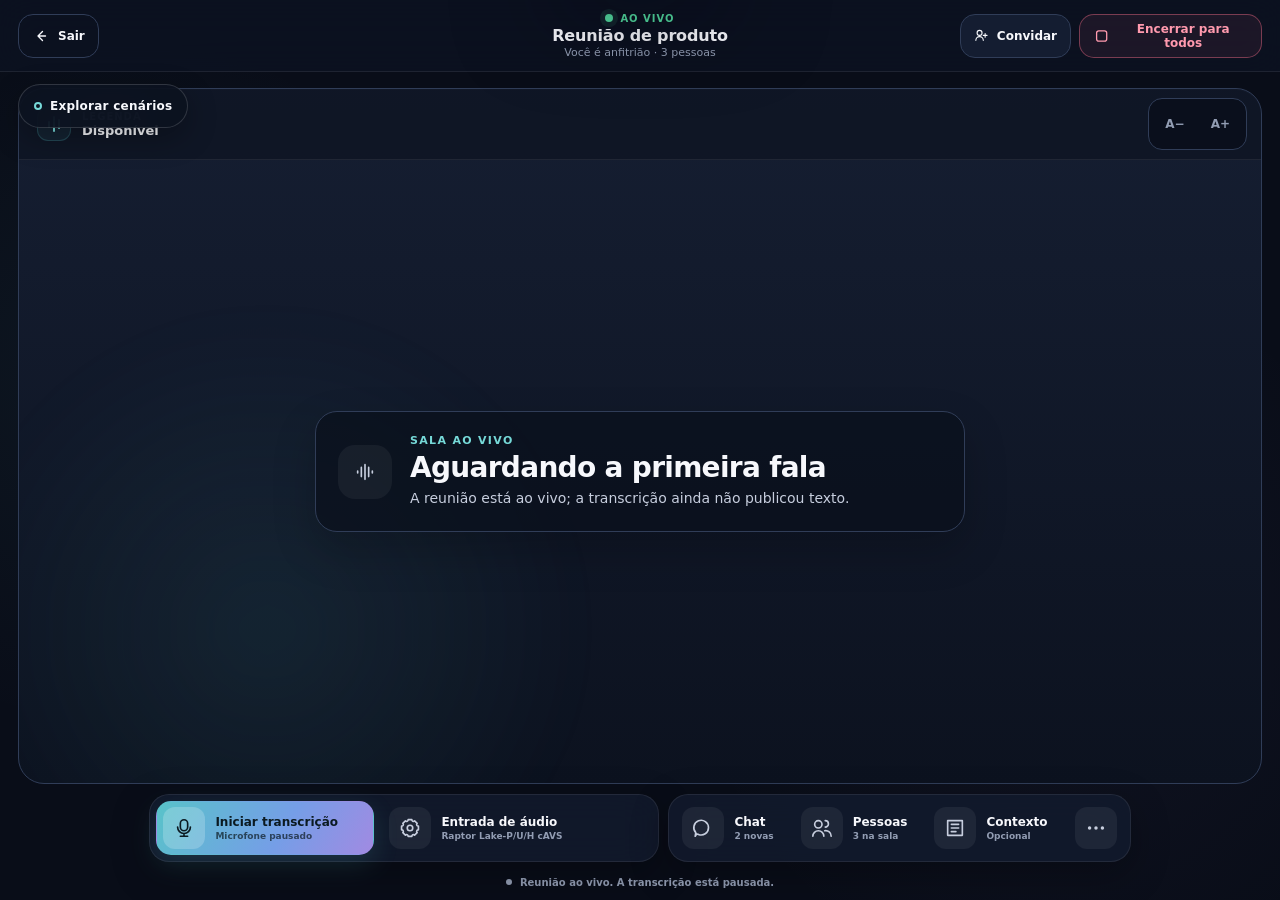
<file: prototipos/sala-ao-vivo/index.html>
<!doctype html>
<html lang="pt-BR">
  <head>
    <meta charset="UTF-8" />
    <meta name="viewport" content="width=device-width, initial-scale=1, viewport-fit=cover" />
    <meta name="color-scheme" content="dark" />
    <meta
      name="description"
      content="Protótipo acessível e navegável da experiência de salas ao vivo do Semantia."
    />
    <title>Semantia · Protótipo da sala ao vivo</title>
    <link rel="icon" href="data:image/svg+xml,%3Csvg xmlns='http://www.w3.org/2000/svg' viewBox='0 0 32 32'%3E%3Crect width='32' height='32' rx='9' fill='%2358c3c9'/%3E%3Cpath d='M9 17h2v6H9zm4-7h2v13h-2zm4 3h2v10h-2zm4-5h2v15h-2z' fill='%230b1c29'/%3E%3C/svg%3E" />
    <link rel="stylesheet" href="./styles.css" />
  </head>
  <body
    data-variant="stage"
    data-role="host"
    data-state="live-empty"
    data-caption-size="standard"
    data-transcribing="false"
  >
    <svg class="symbol-library" aria-hidden="true">
      <symbol id="icon-arrow-left" viewBox="0 0 24 24">
        <path d="m14 6-6 6 6 6M8 12h10" />
      </symbol>
      <symbol id="icon-wave" viewBox="0 0 24 24">
        <path d="M4 13v-2m4 6V7m4 13V4m4 13V7m4 6v-2" />
      </symbol>
      <symbol id="icon-user-plus" viewBox="0 0 24 24">
        <path d="M15 19a6 6 0 0 0-12 0m6-8a4 4 0 1 0 0-8 4 4 0 0 0 0 8m9-3v6m3-3h-6" />
      </symbol>
      <symbol id="icon-mic" viewBox="0 0 24 24">
        <rect x="8" y="3" width="8" height="12" rx="4" />
        <path d="M5 11a7 7 0 0 0 14 0m-7 7v3m-4 0h8" />
      </symbol>
      <symbol id="icon-settings" viewBox="0 0 24 24">
        <circle cx="12" cy="12" r="3" />
        <path d="M19.4 15a1.7 1.7 0 0 0 .3 1.9l.1.1-2.8 2.8-.1-.1a1.7 1.7 0 0 0-1.9-.3 1.7 1.7 0 0 0-1 1.6v.2h-4V21a1.7 1.7 0 0 0-1-1.6 1.7 1.7 0 0 0-1.9.3l-.1.1L4.2 17l.1-.1a1.7 1.7 0 0 0 .3-1.9A1.7 1.7 0 0 0 3 14H2.8v-4H3a1.7 1.7 0 0 0 1.6-1 1.7 1.7 0 0 0-.3-1.9L4.2 7 7 4.2l.1.1a1.7 1.7 0 0 0 1.9.3A1.7 1.7 0 0 0 10 3v-.2h4V3a1.7 1.7 0 0 0 1 1.6 1.7 1.7 0 0 0 1.9-.3l.1-.1L19.8 7l-.1.1a1.7 1.7 0 0 0-.3 1.9 1.7 1.7 0 0 0 1.6 1h.2v4H21a1.7 1.7 0 0 0-1.6 1Z" />
      </symbol>
      <symbol id="icon-message" viewBox="0 0 24 24">
        <path d="M5 18.5 3.5 21l.6-4A8 8 0 1 1 7 19Z" />
      </symbol>
      <symbol id="icon-people" viewBox="0 0 24 24">
        <path d="M8 12a4 4 0 1 0 0-8 4 4 0 0 0 0 8Zm7.5-1a3.5 3.5 0 1 0 0-7M2 21a6 6 0 0 1 12 0m1-6a6 6 0 0 1 7 6" />
      </symbol>
      <symbol id="icon-context" viewBox="0 0 24 24">
        <path d="M4 4h16v16H4zM8 8h8M8 12h8M8 16h5" />
      </symbol>
      <symbol id="icon-hand" viewBox="0 0 24 24">
        <path d="M7 11V5a2 2 0 0 1 4 0v5-7a2 2 0 0 1 4 0v7-5a2 2 0 0 1 4 0v8c0 5-3 8-8 8h-1c-2 0-3.5-.8-4.7-2.4L2.7 15A2 2 0 0 1 6 12.7L7 14" />
      </symbol>
      <symbol id="icon-more" viewBox="0 0 24 24">
        <circle cx="5" cy="12" r="1" /><circle cx="12" cy="12" r="1" /><circle cx="19" cy="12" r="1" />
      </symbol>
      <symbol id="icon-close" viewBox="0 0 24 24">
        <path d="m6 6 12 12M18 6 6 18" />
      </symbol>
      <symbol id="icon-check" viewBox="0 0 24 24">
        <path d="m5 12 4 4L19 6" />
      </symbol>
      <symbol id="icon-alert" viewBox="0 0 24 24">
        <path d="M12 3 2.8 20h18.4L12 3Zm0 6v5m0 3h.01" />
      </symbol>
      <symbol id="icon-copy" viewBox="0 0 24 24">
        <rect x="8" y="8" width="12" height="12" rx="2" /><path d="M16 8V6a2 2 0 0 0-2-2H6a2 2 0 0 0-2 2v8a2 2 0 0 0 2 2h2" />
      </symbol>
      <symbol id="icon-exit" viewBox="0 0 24 24">
        <path d="M10 5H5v14h5m4-4 4-3-4-3m4 3H9" />
      </symbol>
      <symbol id="icon-stop" viewBox="0 0 24 24">
        <rect x="5" y="5" width="14" height="14" rx="3" />
      </symbol>
    </svg>

    <a class="skip-link" href="#captions">Ir para a legenda</a>

    <details class="prototype-console" id="prototype-console">
      <summary>Explorar cenários</summary>
      <form class="prototype-console__form" aria-label="Configurar protótipo">
        <label>
          Variante
          <select id="prototype-variant" name="variant">
            <option value="stage">A · Palco central</option>
            <option value="focus">B · Foco leitura</option>
          </select>
        </label>
        <label>
          Papel
          <select id="prototype-role" name="role">
            <option value="host">Anfitrião</option>
            <option value="participant">Participante</option>
          </select>
        </label>
        <label>
          Estado
          <select id="prototype-state" name="state"></select>
        </label>
        <p>Artefato navegável. Nenhum controle acessa microfone, rede ou dados reais.</p>
      </form>
    </details>

    <section class="entrance-shell" id="entrance-shell" aria-labelledby="entrance-title" hidden>
      <div class="entrance-brand" aria-label="Semantia">
        <span class="brand-mark" aria-hidden="true"><i></i><i></i><i></i></span>
        <span>Semantia</span>
      </div>
      <article class="entrance-card">
        <div class="entrance-card__icon" id="entrance-icon" aria-hidden="true">
          <svg><use href="#icon-wave"></use></svg>
        </div>
        <p class="eyebrow" id="entrance-kicker">Convite para sala ao vivo</p>
        <h1 id="entrance-title">Validando convite…</h1>
        <p id="entrance-message">Estamos conferindo o acesso antes de pedir seu nome.</p>
        <div class="invite-progress" id="invite-progress" role="status">
          <span class="progress-orbit" aria-hidden="true"></span>
          Verificando acesso
        </div>
        <form class="join-form" id="join-form" hidden>
          <div class="meeting-preview">
            <span class="live-dot" aria-hidden="true"></span>
            <span><strong>Reunião de produto</strong><small>Ao vivo agora · 3 pessoas</small></span>
          </div>
          <label for="guest-name">Como devemos chamar você?</label>
          <input id="guest-name" name="guest-name" autocomplete="name" placeholder="Seu nome" />
          <button class="button button--primary button--wide" type="submit">Entrar na reunião</button>
          <p class="privacy-note">Você entra sem criar conta. O microfone não é solicitado.</p>
        </form>
        <button class="button button--secondary" id="entrance-primary-action" type="button" hidden></button>
      </article>
    </section>

    <main class="meeting-shell" id="meeting-shell" aria-labelledby="meeting-title">
      <header class="meeting-header">
        <button class="header-action header-action--leave" id="leave-button" type="button" aria-label="Sair da reunião">
          <svg aria-hidden="true"><use href="#icon-arrow-left"></use></svg>
          <span>Sair</span>
        </button>

        <div class="meeting-identity">
          <div class="meeting-presence" id="meeting-presence">
            <span class="presence-dot" aria-hidden="true"></span>
            <span id="meeting-presence-label">Ao vivo</span>
          </div>
          <h1 id="meeting-title">Reunião de produto</h1>
          <p id="meeting-subtitle">Sala instantânea · 3 pessoas</p>
        </div>

        <div class="meeting-header__actions">
          <button class="header-action header-action--invite host-only" id="invite-button" type="button" data-mutation-control>
            <svg aria-hidden="true"><use href="#icon-user-plus"></use></svg>
            <span>Convidar</span>
          </button>
          <button
            class="header-action header-action--danger host-only"
            id="end-meeting-button"
            type="button"
            data-mutation-control
          >
            <svg aria-hidden="true"><use href="#icon-stop"></use></svg>
            <span>Encerrar para todos</span>
          </button>
        </div>
      </header>

      <div class="meeting-workspace" id="meeting-workspace">
        <section id="captions" class="caption-stage" role="region" aria-label="Legenda ao vivo" tabindex="-1">
          <div class="caption-stage__aurora" aria-hidden="true"></div>
          <header class="caption-toolbar">
            <div class="caption-status" id="caption-status">
              <span class="caption-status__glyph" aria-hidden="true"><i></i><i></i><i></i></span>
              <span>
                <small>Legenda</small>
                <strong id="caption-status-label">Disponível</strong>
              </span>
            </div>

            <div class="caption-preferences" aria-label="Preferências de legenda">
              <div class="mode-switch" id="mode-switch" role="group" aria-label="Modo de leitura">
                <button type="button" data-caption-mode="literal" aria-pressed="true">Literal</button>
                <button type="button" data-caption-mode="adapted" aria-pressed="false">
                  Adaptada <span class="proposal-badge">Proposta</span>
                </button>
              </div>
              <div class="text-size-controls" role="group" aria-label="Tamanho da legenda">
                <button type="button" id="caption-smaller" aria-label="Diminuir legenda">A−</button>
                <button type="button" id="caption-larger" aria-label="Aumentar legenda">A+</button>
              </div>
            </div>
          </header>

          <div class="state-notice" id="state-notice" data-tone="neutral" role="status">
            <div class="state-notice__icon" aria-hidden="true">
              <svg><use id="state-icon-use" href="#icon-wave"></use></svg>
            </div>
            <div class="state-notice__copy">
              <p class="eyebrow" id="state-kicker">Sala ao vivo</p>
              <h2 id="state-heading">Aguardando a primeira fala</h2>
              <p id="state-message">A reunião está ao vivo; a transcrição ainda não publicou texto.</p>
            </div>
            <button class="button button--quiet" id="state-primary-action" type="button" hidden></button>
          </div>

          <div class="caption-flow" id="caption-flow">
            <div class="caption-flow__meta">
              <span id="caption-mode-label">Transcrição literal</span>
              <span aria-hidden="true">·</span>
              <span>Português (Brasil)</span>
            </div>
            <div class="caption-lines" id="caption-lines">
              <p class="caption-line caption-line--older">
                <span class="speaker">Carla · 10:41</span>
                <span>A legenda precisa chegar antes de qualquer configuração.</span>
              </p>
              <p class="caption-line caption-line--previous">
                <span class="speaker">Rafael · 10:42</span>
                <span>Quando eu volto para revisar um trecho, a conversa pode continuar.</span>
              </p>
              <p class="caption-line caption-line--current" aria-label="Fala atual">
                <span class="speaker">Carla · agora</span>
                <span id="current-caption">O texto permanece no centro da experiência.</span>
              </p>
              <p class="caption-line caption-line--partial" id="partial-caption">
                <span class="speaker">Reconhecendo agora</span>
                <span>e os controles ficam ao alcance sem disputar atenção…</span>
              </p>
            </div>
          </div>

          <button class="return-live" id="return-live-button" type="button" hidden>
            <span class="live-dot" aria-hidden="true"></span>
            Voltar ao vivo
            <span class="return-live__count">2 novas</span>
          </button>

          <p class="sr-only" id="caption-announcer" aria-live="polite" aria-atomic="false"></p>
        </section>

        <dialog class="meeting-panel" id="meeting-panel" aria-labelledby="panel-title" data-open="false">
          <header class="panel-header">
            <div>
              <p class="eyebrow" id="panel-kicker">Durante a reunião</p>
              <h2 id="panel-title" tabindex="-1">Chat da reunião</h2>
            </div>
            <button class="icon-button" id="panel-close" type="button" aria-label="Fechar painel">
              <svg aria-hidden="true"><use href="#icon-close"></use></svg>
            </button>
          </header>
          <div class="panel-content" id="panel-content"></div>
        </dialog>
      </div>

      <nav class="control-bar" aria-label="Controles da reunião">
        <div class="control-bar__group control-bar__group--primary">
          <button
            class="meeting-control meeting-control--primary host-only"
            id="transcription-button"
            type="button"
            aria-label="Iniciar transcrição"
            data-mutation-control
          >
            <span class="meeting-control__icon">
              <svg aria-hidden="true"><use href="#icon-mic"></use></svg>
            </span>
            <span class="meeting-control__copy"><strong>Iniciar transcrição</strong><small>Microfone pausado</small></span>
          </button>

          <button
            class="meeting-control meeting-control--device host-only control--optional"
            id="audio-help-button"
            type="button"
            aria-label="Abrir entrada de áudio"
          >
            <span class="meeting-control__icon">
              <svg aria-hidden="true"><use href="#icon-settings"></use></svg>
            </span>
            <span class="meeting-control__copy"><strong>Entrada de áudio</strong><small>Raptor Lake-P/U/H cAVS</small></span>
          </button>

          <button
            class="meeting-control meeting-control--primary meeting-control--reading participant-only"
            id="reading-preferences-button"
            type="button"
            aria-label="Abrir preferências de legenda"
            aria-expanded="false"
            aria-controls="meeting-panel"
          >
            <span class="meeting-control__icon">
              <svg aria-hidden="true"><use href="#icon-wave"></use></svg>
            </span>
            <span class="meeting-control__copy"><strong>Leitura literal</strong><small>Preferência individual</small></span>
          </button>
        </div>

        <div class="control-bar__group control-bar__group--secondary">
          <button class="meeting-control meeting-control--compact" id="chat-button" type="button" aria-label="Abrir chat" aria-expanded="false" aria-controls="meeting-panel">
            <span class="meeting-control__icon"><svg aria-hidden="true"><use href="#icon-message"></use></svg></span>
            <span class="meeting-control__copy"><strong>Chat</strong><small>2 novas</small></span>
          </button>
          <button class="meeting-control meeting-control--compact" id="people-button" type="button" aria-label="Abrir pessoas" aria-expanded="false" aria-controls="meeting-panel">
            <span class="meeting-control__icon"><svg aria-hidden="true"><use href="#icon-people"></use></svg></span>
            <span class="meeting-control__copy"><strong>Pessoas</strong><small>3 na sala</small></span>
          </button>
          <button class="meeting-control meeting-control--compact host-only control--optional" id="context-button" type="button" aria-label="Abrir contexto" aria-expanded="false" aria-controls="meeting-panel">
            <span class="meeting-control__icon"><svg aria-hidden="true"><use href="#icon-context"></use></svg></span>
            <span class="meeting-control__copy"><strong>Contexto</strong><small>Opcional</small></span>
          </button>
          <button class="meeting-control meeting-control--compact participant-only" id="raise-hand-button" type="button" aria-pressed="false" data-mutation-control>
            <span class="meeting-control__icon"><svg aria-hidden="true"><use href="#icon-hand"></use></svg></span>
            <span class="meeting-control__copy"><strong>Levantar mão</strong><small id="raise-hand-state">Disponível</small></span>
          </button>
          <button class="meeting-control meeting-control--icon" id="more-button" type="button" aria-label="Abrir mais ações" aria-expanded="false" aria-controls="meeting-panel">
            <span class="meeting-control__icon"><svg aria-hidden="true"><use href="#icon-more"></use></svg></span>
            <span class="meeting-control__copy"><strong>Mais</strong></span>
          </button>
        </div>
      </nav>

      <div class="meeting-status-region" id="meeting-status-region" role="status" aria-live="polite">
        <span class="status-spark" aria-hidden="true"></span>
        <span id="meeting-status-text">Reunião ao vivo. A transcrição está pausada.</span>
      </div>
    </main>

    <dialog class="action-dialog" id="invite-dialog" aria-labelledby="invite-dialog-title">
      <div class="dialog-icon dialog-icon--brand" aria-hidden="true">
        <svg><use href="#icon-user-plus"></use></svg>
      </div>
      <p class="eyebrow">Convite da reunião</p>
      <h2 id="invite-dialog-title">Traga pessoas para a conversa</h2>
      <p>Qualquer pessoa com este link entra informando apenas o nome.</p>
      <label class="copy-field" for="invite-link">
        Link de convite
        <span>
          <input id="invite-link" value="https://semantia.app/entrar/ABC-123" readonly />
          <button class="icon-button" id="copy-invite-button" type="button" aria-label="Copiar link">
            <svg aria-hidden="true"><use href="#icon-copy"></use></svg>
          </button>
        </span>
      </label>
      <p class="dialog-feedback" id="copy-feedback" role="status"></p>
      <div class="dialog-actions">
        <button class="button button--primary" id="invite-done-button" type="button">Concluir</button>
      </div>
    </dialog>

    <dialog class="action-dialog" id="leave-dialog" aria-labelledby="leave-dialog-title">
      <div class="dialog-icon" aria-hidden="true"><svg><use href="#icon-exit"></use></svg></div>
      <p class="eyebrow">Ação individual</p>
      <h2 id="leave-dialog-title">Sair da reunião?</h2>
      <p>A reunião continua para as outras pessoas. Você poderá entrar novamente pelo convite.</p>
      <div class="dialog-actions">
        <button class="button button--secondary" id="leave-cancel-button" type="button">Cancelar</button>
        <button class="button button--danger" id="leave-confirm-button" type="button">Sair da reunião</button>
      </div>
    </dialog>

    <dialog class="action-dialog action-dialog--danger" id="end-dialog" aria-labelledby="end-dialog-title">
      <div class="dialog-icon dialog-icon--danger" aria-hidden="true"><svg><use href="#icon-stop"></use></svg></div>
      <p class="eyebrow">Ação para todas as pessoas</p>
      <h2 id="end-dialog-title">Encerrar reunião para todos?</h2>
      <p>Novas mensagens e transcrições serão bloqueadas. O conteúdo continuará disponível para leitura.</p>
      <div class="dialog-actions">
        <button class="button button--secondary" id="end-cancel-button" type="button">Cancelar</button>
        <button class="button button--danger" id="end-confirm-button" type="button">Encerrar para todos</button>
      </div>
    </dialog>

    <script type="module" src="./prototype.js"></script>
  </body>
</html>
</file>
<file: prototipos/sala-ao-vivo/styles.css>
:root {
  --teal: #58c3c9;
  --teal-strong: #76d9d8;
  --blue: #759ee7;
  --purple: #a18ae2;
  --rose: #ff7895;
  --amber: #f1c76b;
  --green: #54dda1;
  --night-950: #090d18;
  --night-900: #0d1322;
  --night-850: #11192b;
  --night-800: #161f33;
  --night-750: #1b263b;
  --night-700: #243049;
  --night-line: #303d58;
  --text: #f7f8fc;
  --text-soft: #c7cede;
  --text-muted: #929db3;
  --surface: #f8f9fc;
  --surface-soft: #eef1f6;
  --surface-text: #20283a;
  --surface-muted: #68738a;
  --focus: #9cc9ff;
  --danger: #ff6e8b;
  --danger-soft: #4c1e2d;
  --warning-soft: #49391d;
  --success-soft: #143c35;
  --info-soft: #172e4e;
  --control-size: 48px;
  --radius-small: 12px;
  --radius-control: 15px;
  --radius-panel: 24px;
  --shadow-panel: 0 28px 90px rgb(2 6 18 / 52%);
  --font-body: "Hanken Grotesk", Inter, ui-sans-serif, system-ui, -apple-system, BlinkMacSystemFont, "Segoe UI", sans-serif;
  --font-display: "Bricolage Grotesque", "Hanken Grotesk", Inter, ui-sans-serif, system-ui, sans-serif;
  --caption-size: 36px;
}

*,
*::before,
*::after {
  box-sizing: border-box;
}

html {
  min-width: 320px;
  background: var(--night-950);
  color-scheme: dark;
  font-family: var(--font-body);
}

body {
  min-width: 320px;
  min-height: 100svh;
  margin: 0;
  overflow: hidden;
  color: var(--text);
  background:
    radial-gradient(circle at 16% 0%, rgb(88 195 201 / 10%), transparent 34%),
    radial-gradient(circle at 86% 100%, rgb(161 138 226 / 9%), transparent 38%),
    var(--night-950);
}

body[data-caption-size="compact"] { --caption-size: 28px; }
body[data-caption-size="standard"] { --caption-size: 36px; }
body[data-caption-size="large"] { --caption-size: 48px; }

button,
input,
select,
textarea {
  font: inherit;
}

button,
summary,
select {
  -webkit-tap-highlight-color: transparent;
}

button {
  color: inherit;
}

button:focus-visible,
input:focus-visible,
select:focus-visible,
textarea:focus-visible,
summary:focus-visible,
[tabindex="-1"]:focus-visible,
a:focus-visible {
  outline: 3px solid var(--focus);
  outline-offset: 3px;
}

button:disabled,
input:disabled,
select:disabled {
  cursor: not-allowed;
  opacity: .55;
}

[hidden],
.symbol-library {
  display: none !important;
}

svg {
  width: 22px;
  height: 22px;
  fill: none;
  stroke: currentColor;
  stroke-width: 1.8;
  stroke-linecap: round;
  stroke-linejoin: round;
}

.sr-only {
  position: absolute;
  width: 1px;
  height: 1px;
  padding: 0;
  margin: -1px;
  overflow: hidden;
  clip: rect(0, 0, 0, 0);
  white-space: nowrap;
  border: 0;
}

.skip-link {
  position: fixed;
  z-index: 100;
  inset: 10px auto auto 50%;
  transform: translate(-50%, -160%);
  min-height: 44px;
  display: inline-flex;
  align-items: center;
  padding: 0 18px;
  border-radius: 999px;
  color: var(--night-950);
  background: var(--focus);
  font-weight: 800;
  text-decoration: none;
  box-shadow: var(--shadow-panel);
  transition: transform .18s ease;
}

.skip-link:focus {
  transform: translate(-50%, 0);
}

/* Prototype controls */

.prototype-console {
  position: fixed;
  z-index: 70;
  top: 84px;
  left: 18px;
  width: min(310px, calc(100vw - 36px));
  color: var(--surface-text);
}

.prototype-console > summary {
  width: max-content;
  min-height: 44px;
  display: flex;
  align-items: center;
  gap: 8px;
  padding: 0 15px;
  border: 1px solid rgb(255 255 255 / 15%);
  border-radius: 999px;
  color: var(--text);
  background: rgb(12 18 32 / 90%);
  box-shadow: 0 10px 30px rgb(0 0 0 / 28%);
  backdrop-filter: blur(18px);
  cursor: pointer;
  font-size: 12px;
  font-weight: 800;
  letter-spacing: .02em;
  list-style: none;
}

.prototype-console > summary::-webkit-details-marker {
  display: none;
}

.prototype-console > summary::before {
  content: "";
  width: 8px;
  height: 8px;
  border: 2px solid var(--teal-strong);
  border-radius: 50%;
}

.prototype-console[open] > summary {
  margin-bottom: 8px;
}

.prototype-console__form {
  display: grid;
  gap: 12px;
  padding: 18px;
  border: 1px solid rgb(255 255 255 / 42%);
  border-radius: 20px;
  background: rgb(248 249 252 / 97%);
  box-shadow: var(--shadow-panel);
  backdrop-filter: blur(20px);
}

.prototype-console__form label {
  display: grid;
  gap: 6px;
  color: var(--surface-muted);
  font-size: 11px;
  font-weight: 850;
  letter-spacing: .08em;
  text-transform: uppercase;
}

.prototype-console__form select {
  width: 100%;
  min-height: 44px;
  padding: 0 12px;
  border: 1px solid #cfd5e1;
  border-radius: 11px;
  color: var(--surface-text);
  background: white;
  font-size: 14px;
  font-weight: 700;
  text-transform: none;
}

.prototype-console__form p {
  margin: 2px 0 0;
  color: var(--surface-muted);
  font-size: 12px;
  line-height: 1.45;
}

/* Entrance */

.entrance-shell {
  min-height: 100svh;
  display: grid;
  place-items: center;
  padding: 84px 20px 40px;
  background:
    radial-gradient(circle at 50% 15%, rgb(88 195 201 / 14%), transparent 34%),
    linear-gradient(145deg, var(--night-950), #10162a 58%, #121426);
}

.entrance-brand {
  position: absolute;
  top: 28px;
  left: 30px;
  display: flex;
  align-items: center;
  gap: 10px;
  color: var(--text);
  font-family: var(--font-display);
  font-size: 18px;
  font-weight: 850;
}

.brand-mark {
  width: 34px;
  height: 34px;
  display: inline-flex;
  align-items: end;
  justify-content: center;
  gap: 3px;
  padding: 7px;
  border-radius: 10px;
  color: var(--night-950);
  background: linear-gradient(135deg, var(--teal), var(--blue) 55%, var(--purple));
}

.brand-mark i {
  width: 3px;
  border-radius: 999px;
  background: currentColor;
}

.brand-mark i:nth-child(1) { height: 9px; }
.brand-mark i:nth-child(2) { height: 17px; }
.brand-mark i:nth-child(3) { height: 13px; }

.entrance-card {
  width: min(100%, 520px);
  padding: 42px;
  border: 1px solid rgb(255 255 255 / 11%);
  border-radius: 30px;
  background: linear-gradient(155deg, rgb(25 34 55 / 97%), rgb(15 22 38 / 98%));
  box-shadow: var(--shadow-panel);
  text-align: center;
}

.entrance-card__icon,
.dialog-icon {
  width: 58px;
  height: 58px;
  display: grid;
  place-items: center;
  margin: 0 auto 20px;
  border: 1px solid rgb(255 255 255 / 10%);
  border-radius: 18px;
  color: var(--teal-strong);
  background: rgb(88 195 201 / 10%);
}

.entrance-card h1,
.action-dialog h2 {
  margin: 8px 0 12px;
  font-family: var(--font-display);
  font-size: clamp(28px, 5vw, 38px);
  line-height: 1.1;
  letter-spacing: -.035em;
}

.entrance-card > p:not(.eyebrow),
.action-dialog > p:not(.eyebrow) {
  margin: 0 auto;
  color: var(--text-soft);
  line-height: 1.6;
}

.eyebrow {
  margin: 0;
  color: var(--teal-strong);
  font-size: 11px;
  font-weight: 900;
  letter-spacing: .12em;
  text-transform: uppercase;
}

.invite-progress {
  min-height: 48px;
  display: inline-flex;
  align-items: center;
  gap: 11px;
  margin-top: 28px;
  padding: 0 18px;
  border: 1px solid var(--night-line);
  border-radius: 999px;
  color: var(--text-soft);
  background: rgb(255 255 255 / 3%);
  font-size: 13px;
  font-weight: 750;
}

.progress-orbit {
  width: 16px;
  height: 16px;
  border: 2px solid rgb(88 195 201 / 28%);
  border-top-color: var(--teal-strong);
  border-radius: 50%;
  animation: spin .9s linear infinite;
}

@keyframes spin {
  to { transform: rotate(360deg); }
}

.join-form {
  display: grid;
  gap: 14px;
  margin-top: 28px;
  text-align: left;
}

.meeting-preview {
  display: flex;
  align-items: center;
  gap: 12px;
  padding: 14px 16px;
  border: 1px solid var(--night-line);
  border-radius: 15px;
  background: rgb(255 255 255 / 3%);
}

.meeting-preview > span:last-child {
  display: grid;
  gap: 3px;
}

.meeting-preview strong {
  font-size: 14px;
}

.meeting-preview small {
  color: var(--text-muted);
  font-size: 12px;
}

.live-dot,
.presence-dot,
.status-spark {
  width: 8px;
  height: 8px;
  flex: 0 0 auto;
  border-radius: 50%;
  background: var(--green);
  box-shadow: 0 0 0 5px rgb(84 221 161 / 10%);
}

.join-form label,
.copy-field {
  display: grid;
  gap: 8px;
  color: var(--text-soft);
  font-size: 13px;
  font-weight: 800;
}

.join-form input,
.copy-field input,
.panel-field input,
.panel-field textarea {
  width: 100%;
  min-height: 50px;
  padding: 0 15px;
  border: 1px solid var(--night-line);
  border-radius: 13px;
  color: var(--text);
  background: var(--night-900);
}

.join-form input::placeholder,
.panel-field textarea::placeholder {
  color: var(--text-muted);
}

.privacy-note {
  margin: 0 !important;
  color: var(--text-muted) !important;
  font-size: 12px;
  text-align: center;
}

/* Meeting shell */

.meeting-shell {
  position: relative;
  isolation: isolate;
  min-height: 100svh;
  display: grid;
  grid-template-rows: 72px minmax(0, 1fr) auto auto;
  background: var(--night-950);
}

.meeting-shell::before {
  content: "";
  position: absolute;
  z-index: -1;
  inset: 0;
  pointer-events: none;
  background:
    radial-gradient(circle at 9% 42%, rgb(88 195 201 / 5%), transparent 28%),
    radial-gradient(circle at 82% 70%, rgb(161 138 226 / 5%), transparent 30%);
}

.meeting-header {
  position: relative;
  z-index: 8;
  min-width: 0;
  display: grid;
  grid-template-columns: minmax(132px, 1fr) minmax(240px, 2fr) minmax(132px, 1fr);
  align-items: center;
  gap: 18px;
  padding: 10px 18px;
  border-bottom: 1px solid rgb(255 255 255 / 8%);
  background: rgb(13 19 34 / 84%);
  backdrop-filter: blur(18px);
}

.meeting-identity {
  min-width: 0;
  display: grid;
  justify-items: center;
  align-content: center;
  gap: 1px;
  text-align: center;
}

.meeting-presence {
  display: flex;
  align-items: center;
  gap: 7px;
  color: var(--green);
  font-size: 10px;
  font-weight: 900;
  letter-spacing: .1em;
  text-transform: uppercase;
}

.meeting-identity h1 {
  max-width: 100%;
  margin: 1px 0 0;
  overflow: hidden;
  color: var(--text);
  font-family: var(--font-display);
  font-size: 16px;
  font-weight: 850;
  letter-spacing: -.01em;
  text-overflow: ellipsis;
  white-space: nowrap;
}

.meeting-identity p {
  max-width: 100%;
  margin: 0;
  overflow: hidden;
  color: var(--text-muted);
  font-size: 11px;
  text-overflow: ellipsis;
  white-space: nowrap;
}

.meeting-header__actions {
  min-width: 0;
  display: flex;
  justify-content: flex-end;
  gap: 8px;
}

.header-action,
.icon-button,
.button,
.caption-preferences button,
.return-live {
  min-height: 44px;
  border: 1px solid var(--night-line);
  border-radius: var(--radius-control);
  color: var(--text);
  background: var(--night-800);
  cursor: pointer;
  font-weight: 800;
  transition: background-color .16s ease, border-color .16s ease, transform .16s ease;
}

.header-action:hover,
.icon-button:hover,
.button:hover,
.caption-preferences button:hover,
.return-live:hover {
  border-color: #44516b;
  background: var(--night-750);
}

.header-action:active,
.icon-button:active,
.button:active,
.caption-preferences button:active,
.return-live:active {
  transform: translateY(1px);
}

.header-action {
  min-width: 44px;
  display: inline-flex;
  align-items: center;
  justify-content: center;
  gap: 8px;
  padding: 0 13px;
  font-size: 12px;
}

.header-action svg {
  width: 18px;
  height: 18px;
}

.header-action--leave {
  width: max-content;
  justify-self: start;
  background: transparent;
}

.header-action--invite {
  color: var(--text);
  background: rgb(117 158 231 / 9%);
}

.header-action--danger {
  color: #ff9aae;
  border-color: rgb(255 110 139 / 42%);
  background: rgb(255 110 139 / 7%);
}

.header-action--danger:hover {
  color: white;
  border-color: var(--danger);
  background: var(--danger-soft);
}

.meeting-workspace {
  position: relative;
  min-width: 0;
  min-height: 0;
  display: grid;
  grid-template-columns: minmax(0, 1fr);
  transition: grid-template-columns .22s ease;
}

/* Caption stage */

.caption-stage {
  position: relative;
  isolation: isolate;
  min-width: 0;
  min-height: 0;
  display: grid;
  grid-template-rows: auto minmax(0, 1fr);
  margin: 16px 18px 10px;
  overflow: hidden;
  border: 1px solid var(--night-line);
  border-radius: 26px;
  background:
    linear-gradient(180deg, rgb(22 31 51 / 92%), rgb(12 18 31 / 98%)),
    var(--night-900);
  box-shadow: inset 0 1px 0 rgb(255 255 255 / 3%);
}

.caption-stage__aurora {
  position: absolute;
  z-index: -1;
  inset: auto auto -28% -8%;
  width: 56%;
  aspect-ratio: 1;
  border-radius: 50%;
  background: radial-gradient(circle, rgb(88 195 201 / 9%), transparent 65%);
  filter: blur(25px);
  pointer-events: none;
}

.caption-toolbar {
  min-height: 66px;
  display: flex;
  align-items: center;
  justify-content: space-between;
  gap: 16px;
  padding: 9px 14px 9px 18px;
  border-bottom: 1px solid rgb(255 255 255 / 7%);
  background: rgb(11 17 30 / 56%);
}

.caption-status {
  min-width: 0;
  display: flex;
  align-items: center;
  gap: 11px;
}

.caption-status > span:last-child {
  min-width: 0;
  display: grid;
  gap: 1px;
}

.caption-status small {
  color: var(--text-muted);
  font-size: 10px;
  font-weight: 850;
  letter-spacing: .1em;
  text-transform: uppercase;
}

.caption-status strong {
  overflow: hidden;
  color: var(--text);
  font-size: 13px;
  text-overflow: ellipsis;
  white-space: nowrap;
}

.caption-status__glyph {
  width: 34px;
  height: 34px;
  display: inline-flex;
  align-items: center;
  justify-content: center;
  gap: 3px;
  border: 1px solid rgb(88 195 201 / 22%);
  border-radius: 11px;
  color: var(--teal-strong);
  background: rgb(88 195 201 / 8%);
}

.caption-status__glyph i {
  width: 2px;
  border-radius: 999px;
  background: currentColor;
}

.caption-status__glyph i:nth-child(1) { height: 7px; }
.caption-status__glyph i:nth-child(2) { height: 16px; }
.caption-status__glyph i:nth-child(3) { height: 10px; }

.caption-preferences {
  display: flex;
  align-items: center;
  gap: 8px;
}

.mode-switch,
.text-size-controls {
  display: flex;
  align-items: center;
  padding: 3px;
  border: 1px solid var(--night-line);
  border-radius: 14px;
  background: rgb(8 13 24 / 66%);
}

.caption-preferences button {
  min-width: 44px;
  min-height: 44px;
  padding: 0 12px;
  border-color: transparent;
  border-radius: 10px;
  color: var(--text-muted);
  background: transparent;
  font-size: 12px;
}

.caption-preferences button[aria-pressed="true"] {
  color: var(--text);
  border-color: rgb(255 255 255 / 8%);
  background: var(--night-700);
  box-shadow: 0 5px 18px rgb(0 0 0 / 22%);
}

.proposal-badge {
  display: inline-flex;
  margin-left: 5px;
  padding: 2px 5px;
  border-radius: 999px;
  color: var(--purple);
  background: rgb(161 138 226 / 12%);
  font-size: 8px;
  font-weight: 900;
  letter-spacing: .05em;
  text-transform: uppercase;
}

.state-notice {
  align-self: center;
  justify-self: center;
  width: min(650px, calc(100% - 48px));
  display: grid;
  grid-template-columns: auto minmax(0, 1fr) auto;
  align-items: center;
  gap: 18px;
  margin: 18px;
  padding: 22px;
  border: 1px solid var(--night-line);
  border-radius: 22px;
  background: rgb(10 16 28 / 76%);
  box-shadow: 0 18px 44px rgb(0 0 0 / 20%);
}

.state-notice__icon {
  width: 54px;
  height: 54px;
  display: grid;
  place-items: center;
  border-radius: 17px;
  color: var(--text-soft);
  background: rgb(255 255 255 / 5%);
}

.state-notice__copy {
  min-width: 0;
}

.state-notice h2 {
  margin: 4px 0 4px;
  color: var(--text);
  font-family: var(--font-display);
  font-size: clamp(21px, 3vw, 28px);
  letter-spacing: -.025em;
}

.state-notice__copy > p:last-child {
  margin: 0;
  color: var(--text-soft);
  font-size: 14px;
  line-height: 1.5;
}

.state-notice[data-tone="warning"] {
  border-color: rgb(241 199 107 / 34%);
  background: linear-gradient(135deg, rgb(73 57 29 / 65%), rgb(13 19 34 / 92%));
}

.state-notice[data-tone="warning"] .state-notice__icon {
  color: var(--amber);
  background: rgb(241 199 107 / 10%);
}

.state-notice[data-tone="danger"] {
  border-color: rgb(255 110 139 / 38%);
  background: linear-gradient(135deg, rgb(76 30 45 / 70%), rgb(13 19 34 / 92%));
}

.state-notice[data-tone="danger"] .state-notice__icon {
  color: var(--danger);
  background: rgb(255 110 139 / 11%);
}

.state-notice[data-tone="info"] {
  border-color: rgb(117 158 231 / 34%);
  background: linear-gradient(135deg, rgb(23 46 78 / 72%), rgb(13 19 34 / 92%));
}

.state-notice[data-tone="success"] {
  border-color: rgb(84 221 161 / 30%);
}

.state-notice[data-overlay="true"] {
  position: absolute;
  z-index: 5;
  top: 82px;
  left: 50%;
  width: min(760px, calc(100% - 48px));
  grid-template-columns: auto minmax(0, 1fr) auto;
  margin: 0;
  padding: 14px 16px;
  transform: translateX(-50%);
  box-shadow: 0 18px 52px rgb(0 0 0 / 36%);
  backdrop-filter: blur(18px);
}

.state-notice[data-overlay="true"] .state-notice__icon {
  width: 42px;
  height: 42px;
  border-radius: 13px;
}

.state-notice[data-overlay="true"] h2 {
  margin-block: 2px;
  font-size: 16px;
}

.state-notice[data-overlay="true"] .state-notice__copy > p:last-child {
  font-size: 12px;
}

.caption-flow {
  min-height: 0;
  display: grid;
  align-content: center;
  gap: 26px;
  width: min(100%, 1040px);
  margin: auto;
  padding: clamp(38px, 7vh, 76px) clamp(30px, 7vw, 100px) clamp(42px, 7vh, 76px);
}

.caption-flow__meta {
  display: flex;
  align-items: center;
  gap: 8px;
  color: var(--teal-strong);
  font-size: 11px;
  font-weight: 900;
  letter-spacing: .11em;
  text-transform: uppercase;
}

.caption-lines {
  display: grid;
  gap: clamp(13px, 2vh, 24px);
}

.caption-line {
  display: grid;
  gap: 4px;
  margin: 0;
  color: var(--text-soft);
  font-size: calc(var(--caption-size) * .68);
  font-weight: 570;
  line-height: 1.42;
  letter-spacing: -.018em;
  text-wrap: balance;
}

.caption-line .speaker {
  color: var(--text-muted);
  font-size: 11px;
  font-weight: 850;
  letter-spacing: .07em;
  text-transform: uppercase;
}

.caption-line--older {
  opacity: .5;
}

.caption-line--previous {
  opacity: .72;
}

.caption-line--current {
  color: var(--text);
  font-size: var(--caption-size);
  font-weight: 750;
  line-height: 1.34;
}

.caption-line--current .speaker {
  color: var(--teal-strong);
}

.caption-line--partial {
  position: relative;
  padding-left: 18px;
  color: #d8ddeb;
  opacity: .78;
}

.caption-line--partial::before {
  content: "";
  position: absolute;
  inset: 6px auto 6px 0;
  width: 3px;
  border-radius: 999px;
  background: linear-gradient(var(--teal), var(--blue), var(--purple));
}

.return-live {
  position: absolute;
  z-index: 3;
  right: 20px;
  bottom: 20px;
  display: inline-flex;
  align-items: center;
  gap: 9px;
  padding: 0 14px;
  font-size: 12px;
}

.return-live__count {
  padding: 3px 6px;
  border-radius: 999px;
  color: var(--night-950);
  background: var(--teal-strong);
  font-size: 10px;
}

/* Panel */

.meeting-panel {
  width: 380px;
  max-width: none;
  height: auto;
  max-height: none;
  margin: 16px 18px 10px 0;
  padding: 0;
  overflow: hidden;
  border: 1px solid #dfe3eb;
  border-radius: var(--radius-panel);
  color: var(--surface-text);
  background: var(--surface);
  box-shadow: var(--shadow-panel);
}

.meeting-panel[open] {
  position: absolute;
  z-index: 12;
  inset: 0 0 0 auto;
  display: grid;
  grid-template-rows: auto minmax(0, 1fr);
}

.meeting-panel::backdrop,
.action-dialog::backdrop {
  background: rgb(3 7 16 / 60%);
  backdrop-filter: blur(5px);
}

.panel-header {
  min-height: 82px;
  display: flex;
  align-items: center;
  justify-content: space-between;
  gap: 14px;
  padding: 18px;
  border-bottom: 1px solid #e2e5ec;
  background: white;
}

.panel-header .eyebrow {
  color: #61808b;
}

.panel-header h2 {
  margin: 3px 0 0;
  color: var(--surface-text);
  font-family: var(--font-display);
  font-size: 19px;
  letter-spacing: -.02em;
}

.panel-header .icon-button {
  flex: 0 0 auto;
  color: #48546a;
  border-color: #d9dee8;
  background: #f1f3f7;
}

.panel-content {
  min-height: 0;
  overflow: auto;
  color: var(--surface-text);
}

.panel-empty {
  min-height: 100%;
  display: grid;
  place-items: center;
  align-content: center;
  gap: 10px;
  padding: 34px;
  color: var(--surface-muted);
  text-align: center;
}

.panel-empty__icon {
  width: 50px;
  height: 50px;
  display: grid;
  place-items: center;
  border-radius: 16px;
  color: #5b7691;
  background: #eaf0f6;
}

.panel-empty strong {
  color: var(--surface-text);
}

.panel-empty p {
  max-width: 28ch;
  margin: 0;
  font-size: 13px;
  line-height: 1.5;
}

.chat-layout {
  min-height: 100%;
  display: grid;
  grid-template-rows: minmax(0, 1fr) auto;
}

.chat-messages {
  display: grid;
  align-content: start;
  gap: 16px;
  padding: 22px 18px;
}

.chat-message {
  display: grid;
  grid-template-columns: 34px 1fr;
  gap: 10px;
}

.avatar {
  width: 34px;
  height: 34px;
  display: grid;
  place-items: center;
  border-radius: 12px;
  color: #16313a;
  background: #cbeaec;
  font-size: 11px;
  font-weight: 900;
}

.chat-message__body {
  min-width: 0;
}

.chat-message__meta {
  display: flex;
  align-items: baseline;
  gap: 7px;
}

.chat-message__meta strong {
  font-size: 13px;
}

.chat-message__meta time {
  color: #8790a1;
  font-size: 10px;
}

.chat-message p {
  margin: 4px 0 0;
  color: #4e596d;
  font-size: 13px;
  line-height: 1.45;
}

.chat-composer {
  display: grid;
  grid-template-columns: 1fr auto;
  gap: 8px;
  padding: 12px;
  border-top: 1px solid #e1e5ec;
  background: white;
}

.chat-composer input {
  min-width: 0;
  min-height: 46px;
  padding: 0 13px;
  border: 1px solid #d9dee8;
  border-radius: 13px;
  color: var(--surface-text);
  background: #f7f8fa;
}

.chat-composer button {
  min-width: 46px;
  min-height: 46px;
  border: 0;
  border-radius: 13px;
  color: #0d2830;
  background: var(--teal);
  font-weight: 900;
}

.people-list,
.action-list {
  display: grid;
  gap: 4px;
  padding: 14px;
  list-style: none;
  margin: 0;
}

.person-row,
.action-list button {
  min-height: 58px;
  display: flex;
  align-items: center;
  gap: 12px;
  padding: 8px 10px;
  border: 0;
  border-radius: 14px;
  color: var(--surface-text);
  background: transparent;
  text-align: left;
}

.person-row__copy {
  min-width: 0;
  display: grid;
  gap: 2px;
}

.person-row__copy strong,
.action-list button strong {
  font-size: 13px;
}

.person-row__copy small,
.action-list button small {
  color: var(--surface-muted);
  font-size: 11px;
}

.person-role {
  margin-left: auto;
  padding: 4px 7px;
  border-radius: 999px;
  color: #4d6772;
  background: #e7f0f2;
  font-size: 9px;
  font-weight: 900;
  letter-spacing: .06em;
  text-transform: uppercase;
}

.panel-form {
  display: grid;
  gap: 18px;
  padding: 20px;
}

.panel-intro {
  margin: 0;
  color: var(--surface-muted);
  font-size: 13px;
  line-height: 1.55;
}

.panel-field {
  display: grid;
  gap: 7px;
  color: var(--surface-text);
  font-size: 12px;
  font-weight: 850;
}

.panel-field input,
.panel-field textarea {
  color: var(--surface-text);
  border-color: #d7dce6;
  background: white;
  resize: vertical;
}

.panel-field textarea {
  min-height: 100px;
  padding-block: 12px;
}

.proposal-callout,
.privacy-callout {
  display: flex;
  align-items: flex-start;
  gap: 10px;
  padding: 13px;
  border-radius: 13px;
  color: #505d72;
  background: #eef2f8;
  font-size: 11px;
  line-height: 1.45;
}

.proposal-callout svg,
.privacy-callout svg {
  flex: 0 0 auto;
  color: #648ab6;
}

.preference-list {
  display: grid;
  gap: 12px;
  padding: 20px;
}

.preference-card {
  display: grid;
  gap: 10px;
  padding: 15px;
  border: 1px solid #dce1ea;
  border-radius: 15px;
  background: white;
}

.preference-card strong {
  font-size: 13px;
}

.preference-card p {
  margin: 0;
  color: var(--surface-muted);
  font-size: 11px;
  line-height: 1.45;
}

.preference-options {
  display: grid;
  grid-template-columns: repeat(3, 1fr);
  gap: 6px;
}

.preference-options button {
  min-height: 44px;
  border: 1px solid #d7dce6;
  border-radius: 11px;
  color: var(--surface-text);
  background: #f5f7fa;
  font-weight: 800;
}

.preference-options button[aria-pressed="true"] {
  border-color: #759ee7;
  background: #e9f0fc;
}

.audio-device-card {
  display: grid;
  gap: 12px;
  padding: 15px;
  border: 1px solid #dce1ea;
  border-radius: 15px;
}

.level-meter {
  height: 42px;
  display: flex;
  align-items: center;
  gap: 4px;
}

.level-meter i {
  width: 5px;
  border-radius: 999px;
  background: #9ba5b7;
}

.level-meter i:nth-child(1), .level-meter i:nth-child(7) { height: 12px; }
.level-meter i:nth-child(2), .level-meter i:nth-child(6) { height: 24px; }
.level-meter i:nth-child(3), .level-meter i:nth-child(5) { height: 32px; }
.level-meter i:nth-child(4) { height: 38px; background: #4ecda3; }

.action-list button {
  width: 100%;
  cursor: pointer;
}

.action-list button:hover {
  background: #edf0f5;
}

.action-list .action-list__danger {
  color: #c63f60;
}

/* Control bar */

.control-bar {
  position: relative;
  z-index: 9;
  min-width: 0;
  display: flex;
  align-items: stretch;
  justify-content: center;
  gap: 9px;
  margin: 0 18px;
  padding: 0 0 10px;
}

.control-bar__group {
  min-width: 0;
  display: flex;
  align-items: stretch;
  gap: 8px;
  padding: 6px;
  border: 1px solid rgb(255 255 255 / 8%);
  border-radius: 20px;
  background: rgb(18 26 44 / 92%);
  box-shadow: 0 12px 38px rgb(0 0 0 / 28%);
  backdrop-filter: blur(20px);
}

.meeting-control {
  min-width: 56px;
  min-height: 54px;
  display: flex;
  align-items: center;
  gap: 10px;
  padding: 5px 11px 5px 6px;
  border: 1px solid transparent;
  border-radius: var(--radius-control);
  color: var(--text);
  background: transparent;
  cursor: pointer;
  text-align: left;
  transition: background-color .16s ease, border-color .16s ease, transform .16s ease;
}

.meeting-control:hover,
.meeting-control[aria-expanded="true"],
.meeting-control[aria-pressed="true"] {
  border-color: rgb(255 255 255 / 8%);
  background: var(--night-700);
}

.meeting-control:active {
  transform: translateY(1px);
}

.meeting-control__icon {
  width: 42px;
  height: 42px;
  flex: 0 0 auto;
  display: grid;
  place-items: center;
  border-radius: 12px;
  color: var(--text-soft);
  background: rgb(255 255 255 / 6%);
}

.meeting-control__copy {
  min-width: 0;
  display: grid;
  gap: 2px;
}

.meeting-control__copy strong,
.meeting-control__copy small {
  max-width: 160px;
  overflow: hidden;
  text-overflow: ellipsis;
  white-space: nowrap;
}

.meeting-control__copy strong {
  font-size: 12px;
}

.meeting-control__copy small {
  color: var(--text-muted);
  font-size: 9px;
  font-weight: 700;
}

.meeting-control--primary {
  min-width: 218px;
  color: #0b1a21;
  background: linear-gradient(120deg, var(--teal), var(--blue) 58%, var(--purple));
  box-shadow: 0 9px 26px rgb(88 195 201 / 16%);
}

.meeting-control--primary:hover {
  border-color: rgb(255 255 255 / 24%);
  background: linear-gradient(120deg, #71d1d4, #86aaf0 58%, #ad98e8);
}

.meeting-control--primary .meeting-control__icon {
  color: #0b1a21;
  background: rgb(255 255 255 / 20%);
}

.meeting-control--primary .meeting-control__copy small {
  color: rgb(11 26 33 / 70%);
}

body[data-transcribing="true"] #transcription-button {
  color: #fff3f6;
  background: linear-gradient(120deg, #d84567, #b94371);
}

body[data-transcribing="true"] #transcription-button .meeting-control__icon {
  color: white;
}

body[data-transcribing="true"] #transcription-button .meeting-control__copy small {
  color: rgb(255 255 255 / 74%);
}

.meeting-control--device {
  width: min(270px, 28vw);
}

.meeting-control--compact .meeting-control__copy small {
  max-width: 80px;
}

.meeting-control--icon {
  justify-content: center;
  padding-right: 6px;
}

.meeting-control--icon .meeting-control__copy {
  position: absolute;
  width: 1px;
  height: 1px;
  overflow: hidden;
  clip: rect(0 0 0 0);
}

.meeting-status-region {
  min-height: 28px;
  display: flex;
  align-items: center;
  justify-content: center;
  gap: 8px;
  padding: 0 14px max(8px, env(safe-area-inset-bottom));
  color: var(--text-muted);
  font-size: 10px;
  font-weight: 700;
  text-align: center;
}

.status-spark {
  width: 6px;
  height: 6px;
  background: var(--text-muted);
  box-shadow: none;
}

body[data-transcribing="true"] .status-spark {
  background: var(--green);
  box-shadow: 0 0 0 4px rgb(84 221 161 / 10%);
}

/* Dialogs */

.action-dialog {
  width: min(480px, calc(100vw - 32px));
  max-width: none;
  margin: auto;
  padding: 32px;
  overflow: visible;
  border: 1px solid var(--night-line);
  border-radius: 26px;
  color: var(--text);
  background: linear-gradient(155deg, var(--night-800), var(--night-900));
  box-shadow: var(--shadow-panel);
  text-align: center;
}

.action-dialog[open] {
  animation: dialog-in .18s ease-out;
}

@keyframes dialog-in {
  from { transform: translateY(10px) scale(.98); opacity: 0; }
  to { transform: none; opacity: 1; }
}

.dialog-icon--brand {
  color: var(--teal-strong);
  background: rgb(88 195 201 / 10%);
}

.dialog-icon--danger {
  color: var(--danger);
  background: rgb(255 110 139 / 10%);
}

.dialog-actions {
  display: flex;
  justify-content: center;
  gap: 10px;
  margin-top: 26px;
}

.button {
  min-width: 112px;
  display: inline-flex;
  align-items: center;
  justify-content: center;
  padding: 0 16px;
  font-size: 12px;
}

.button--wide {
  width: 100%;
}

.button--primary {
  color: #0c2026;
  border-color: transparent;
  background: linear-gradient(110deg, var(--teal), var(--blue));
}

.button--secondary,
.button--quiet {
  color: var(--text);
  background: var(--night-750);
}

.button--danger {
  color: white;
  border-color: rgb(255 110 139 / 45%);
  background: #b93657;
}

.icon-button {
  width: 44px;
  min-width: 44px;
  display: grid;
  place-items: center;
  padding: 0;
}

.copy-field {
  margin-top: 24px;
  text-align: left;
}

.copy-field > span {
  display: grid;
  grid-template-columns: minmax(0, 1fr) auto;
  gap: 8px;
}

.copy-field .icon-button {
  color: #102b33;
  border-color: transparent;
  background: var(--teal);
}

.dialog-feedback {
  min-height: 20px;
  margin-top: 8px !important;
  color: var(--green) !important;
  font-size: 11px;
}

/* Role and state */

body[data-role="host"] .participant-only,
body[data-role="participant"] .host-only {
  display: none !important;
}

body[data-role="host"] #mode-switch {
  display: none;
}

body[data-state="meeting-ended-readonly"] [data-mutation-control],
body[data-state="meeting-ended-readonly"] .chat-composer,
body[data-state="meeting-ended-readonly"] #context-button {
  display: none !important;
}

/* Focus variant */

body[data-variant="focus"] .meeting-shell {
  grid-template-rows: 64px minmax(0, 1fr) auto;
}

body[data-variant="focus"] .meeting-header {
  background: linear-gradient(180deg, rgb(9 13 24 / 94%), rgb(9 13 24 / 72%));
}

body[data-variant="focus"] .caption-stage {
  margin: 0;
  border: 0;
  border-radius: 0;
  background:
    radial-gradient(circle at 50% 100%, rgb(88 195 201 / 7%), transparent 38%),
    linear-gradient(180deg, var(--night-900), var(--night-950));
  box-shadow: none;
}

body[data-variant="focus"] .caption-toolbar {
  position: absolute;
  z-index: 4;
  top: 12px;
  right: 14px;
  left: 14px;
  min-height: 56px;
  border: 0;
  border-radius: 18px;
  background: rgb(15 22 38 / 70%);
  backdrop-filter: blur(18px);
}

body[data-variant="focus"] .caption-flow {
  width: min(100%, 1180px);
  padding-top: 110px;
  padding-bottom: 70px;
}

body[data-variant="focus"] .caption-line--current {
  font-size: calc(var(--caption-size) * 1.12);
}

body[data-variant="focus"] .state-notice {
  margin-top: 88px;
}

body[data-variant="focus"] .state-notice[data-overlay="true"] {
  top: 72px;
  margin: 0;
}

body[data-variant="focus"] .state-notice[data-overlay="true"] + .caption-flow {
  padding-top: 220px;
}

body[data-variant="focus"] .control-bar {
  position: absolute;
  z-index: 10;
  right: 0;
  bottom: 24px;
  left: 0;
  width: max-content;
  max-width: calc(100% - 32px);
  margin: auto;
  padding: 0;
}

body[data-variant="focus"] .control-bar__group {
  background: rgb(18 26 44 / 84%);
}

body[data-variant="focus"] .meeting-status-region {
  position: absolute;
  z-index: 8;
  bottom: 4px;
  left: 50%;
  transform: translateX(-50%);
  white-space: nowrap;
}

/* Responsive */

@media (min-width: 1200px) {
  body[data-variant="stage"] .meeting-workspace:has(.meeting-panel[open]) {
    grid-template-columns: minmax(0, 1fr) 398px;
  }

  body[data-variant="stage"] .meeting-panel[open] {
    position: relative;
    inset: auto;
    grid-column: 2;
    grid-row: 1;
    width: auto;
  }
}

@media (max-width: 1199px) {
  .control--optional {
    display: none;
  }

  .meeting-control--primary {
    min-width: 202px;
  }
}

@media (max-width: 1023px) {
  :root {
    --caption-size: 32px;
  }

  body[data-caption-size="compact"] { --caption-size: 24px; }
  body[data-caption-size="standard"] { --caption-size: 32px; }
  body[data-caption-size="large"] { --caption-size: 40px; }

  .prototype-console {
    top: 76px;
    left: 12px;
  }

  .meeting-header {
    grid-template-columns: minmax(90px, 1fr) minmax(180px, 2fr) minmax(90px, 1fr);
    padding-inline: 12px;
  }

  .header-action--danger {
    display: none;
  }

  .meeting-panel[open] {
    position: fixed;
    z-index: 60;
    inset: auto 12px calc(82px + env(safe-area-inset-bottom)) 12px;
    width: auto;
    height: min(68svh, 620px);
    margin: 0;
    border-radius: 24px;
  }

  .meeting-panel::backdrop {
    background: rgb(3 7 16 / 68%);
    backdrop-filter: blur(5px);
  }

  .caption-stage {
    margin: 12px 12px 8px;
  }

  .caption-flow {
    padding-inline: clamp(26px, 8vw, 72px);
  }

  .control-bar {
    margin-inline: 12px;
  }

  .meeting-control--device {
    display: none;
  }

  body[data-variant="focus"] .control-bar {
    bottom: calc(24px + env(safe-area-inset-bottom));
  }
}

@media (max-width: 767px) {
  .meeting-shell,
  body[data-variant="focus"] .meeting-shell {
    height: 100svh;
    min-height: 0;
    overflow: hidden;
    grid-template-rows: 64px minmax(0, 1fr) auto auto;
  }

  .meeting-header {
    grid-template-columns: auto minmax(0, 1fr) auto;
    gap: 8px;
    min-height: 64px;
  }

  .header-action {
    width: 44px;
    padding: 0;
  }

  .header-action span {
    position: absolute;
    width: 1px;
    height: 1px;
    overflow: hidden;
    clip: rect(0 0 0 0);
  }

  .meeting-identity {
    justify-items: start;
    text-align: left;
  }

  .meeting-identity h1 {
    font-size: 14px;
  }

  .meeting-identity p {
    font-size: 10px;
  }

  .meeting-presence {
    font-size: 9px;
  }

  .caption-stage {
    border-radius: 21px;
  }

  .caption-toolbar {
    min-height: 58px;
    padding: 7px 9px 7px 12px;
  }

  .caption-status__glyph {
    width: 32px;
    height: 32px;
  }

  .caption-status small {
    display: none;
  }

  .caption-status strong {
    max-width: 105px;
    font-size: 11px;
  }

  .mode-switch {
    display: none;
  }

  .caption-preferences button {
    padding-inline: 9px;
  }

  .state-notice {
    grid-template-columns: auto minmax(0, 1fr);
    gap: 12px;
    width: calc(100% - 24px);
    margin: 12px;
    padding: 16px;
  }

  .state-notice__icon {
    width: 44px;
    height: 44px;
    border-radius: 14px;
  }

  .state-notice__copy > p:last-child {
    font-size: 12px;
  }

  .state-notice[data-overlay="true"] {
    position: relative;
    top: auto;
    left: auto;
    width: calc(100% - 20px);
    grid-template-columns: auto minmax(0, 1fr);
    margin: 8px 10px 0;
    padding: 12px;
    transform: none;
    box-shadow: none;
  }

  .caption-stage:has(.state-notice[data-overlay="true"]:not([hidden])) {
    grid-template-rows: auto auto minmax(0, 1fr);
  }

  .state-notice .button {
    grid-column: 1 / -1;
    width: 100%;
  }

  .caption-flow,
  body[data-variant="focus"] .caption-flow {
    align-content: end;
    gap: 16px;
    padding: 82px 18px 118px;
  }

  .caption-stage:has(.state-notice[data-overlay="true"]:not([hidden])) .caption-flow,
  body[data-variant="focus"] .caption-stage:has(.state-notice[data-overlay="true"]:not([hidden])) .caption-flow {
    align-content: start;
    padding: 18px 18px 104px;
  }

  .caption-flow__meta {
    font-size: 9px;
  }

  .caption-lines {
    gap: 12px;
  }

  .caption-line--older {
    display: none;
  }

  .caption-line .speaker {
    font-size: 9px;
  }

  .caption-line--partial {
    padding-left: 12px;
  }

  body[data-variant="focus"] .caption-toolbar {
    top: 8px;
    right: 8px;
    left: 8px;
  }

  .control-bar,
  body[data-variant="focus"] .control-bar {
    position: relative;
    inset: auto;
    width: auto;
    max-width: none;
    min-height: 68px;
    display: grid;
    grid-template-columns: minmax(0, 1fr) auto auto;
    gap: 6px;
    margin: 0;
    padding: 6px 8px max(8px, env(safe-area-inset-bottom));
    border-top: 1px solid rgb(255 255 255 / 8%);
    background: rgb(9 13 24 / 96%);
  }

  .control-bar__group {
    display: contents;
    padding: 0;
    border: 0;
    background: none;
    box-shadow: none;
  }

  .meeting-control {
    min-height: 52px;
    padding: 4px;
    border-radius: 14px;
  }

  .meeting-control--primary {
    width: 100%;
    min-width: 0;
    padding-right: 12px;
  }

  .meeting-control__icon {
    width: 42px;
    height: 42px;
  }

  .meeting-control--compact {
    width: 52px;
    min-width: 52px;
    justify-content: center;
  }

  .meeting-control--compact .meeting-control__copy,
  .meeting-control--icon .meeting-control__copy {
    position: absolute;
    width: 1px;
    height: 1px;
    overflow: hidden;
    clip: rect(0 0 0 0);
  }

  #people-button,
  #context-button,
  #raise-hand-button {
    display: none;
  }

  .meeting-status-region,
  body[data-variant="focus"] .meeting-status-region {
    position: static;
    min-height: 24px;
    transform: none;
    padding: 0 10px 6px;
    white-space: normal;
  }

  .meeting-panel[open] {
    inset: auto 8px calc(76px + env(safe-area-inset-bottom)) 8px;
    height: min(68svh, 570px);
    border-radius: 22px;
  }

  .prototype-console {
    top: 10px;
    right: 10px;
    bottom: auto;
    left: auto;
    width: 44px;
  }

  .prototype-console[open] {
    top: 70px;
    width: min(310px, calc(100vw - 20px));
  }

  .prototype-console > summary {
    width: 44px;
    min-height: 40px;
    justify-content: center;
    padding: 0;
    overflow: hidden;
    color: transparent;
    font-size: 0;
  }

  .prototype-console[open] > summary {
    width: max-content;
    padding-inline: 13px;
    color: var(--text);
    font-size: 10px;
  }

  .entrance-card {
    padding: 30px 22px;
    border-radius: 24px;
  }

  .entrance-brand {
    top: 18px;
    left: 18px;
  }

  .action-dialog {
    padding: 26px 20px;
    border-radius: 24px;
  }

  .dialog-actions {
    display: grid;
  }

  .dialog-actions .button {
    width: 100%;
  }
}

@media (max-height: 650px) and (min-width: 768px) {
  .meeting-shell,
  body[data-variant="focus"] .meeting-shell {
    grid-template-rows: 58px minmax(0, 1fr) auto;
  }

  .meeting-header {
    min-height: 58px;
  }

  .caption-stage {
    margin-top: 8px;
  }

  .caption-flow {
    gap: 13px;
    padding-block: 26px;
  }

  .caption-line--older {
    display: none;
  }

  .meeting-status-region {
    display: none;
  }
}

@media (prefers-reduced-motion: reduce) {
  *,
  *::before,
  *::after {
    animation-duration: .001ms !important;
    animation-iteration-count: 1 !important;
    scroll-behavior: auto !important;
    transition-duration: .001ms !important;
  }
}

@media (forced-colors: active) {
  .caption-line--older,
  .caption-line--previous,
  .caption-line--partial {
    opacity: 1;
  }

  .caption-line--partial::before,
  .presence-dot,
  .live-dot,
  .status-spark {
    forced-color-adjust: none;
    background: Highlight;
  }

  .meeting-control--primary,
  .button--primary {
    color: ButtonText;
    background: ButtonFace;
  }
}
</file>
